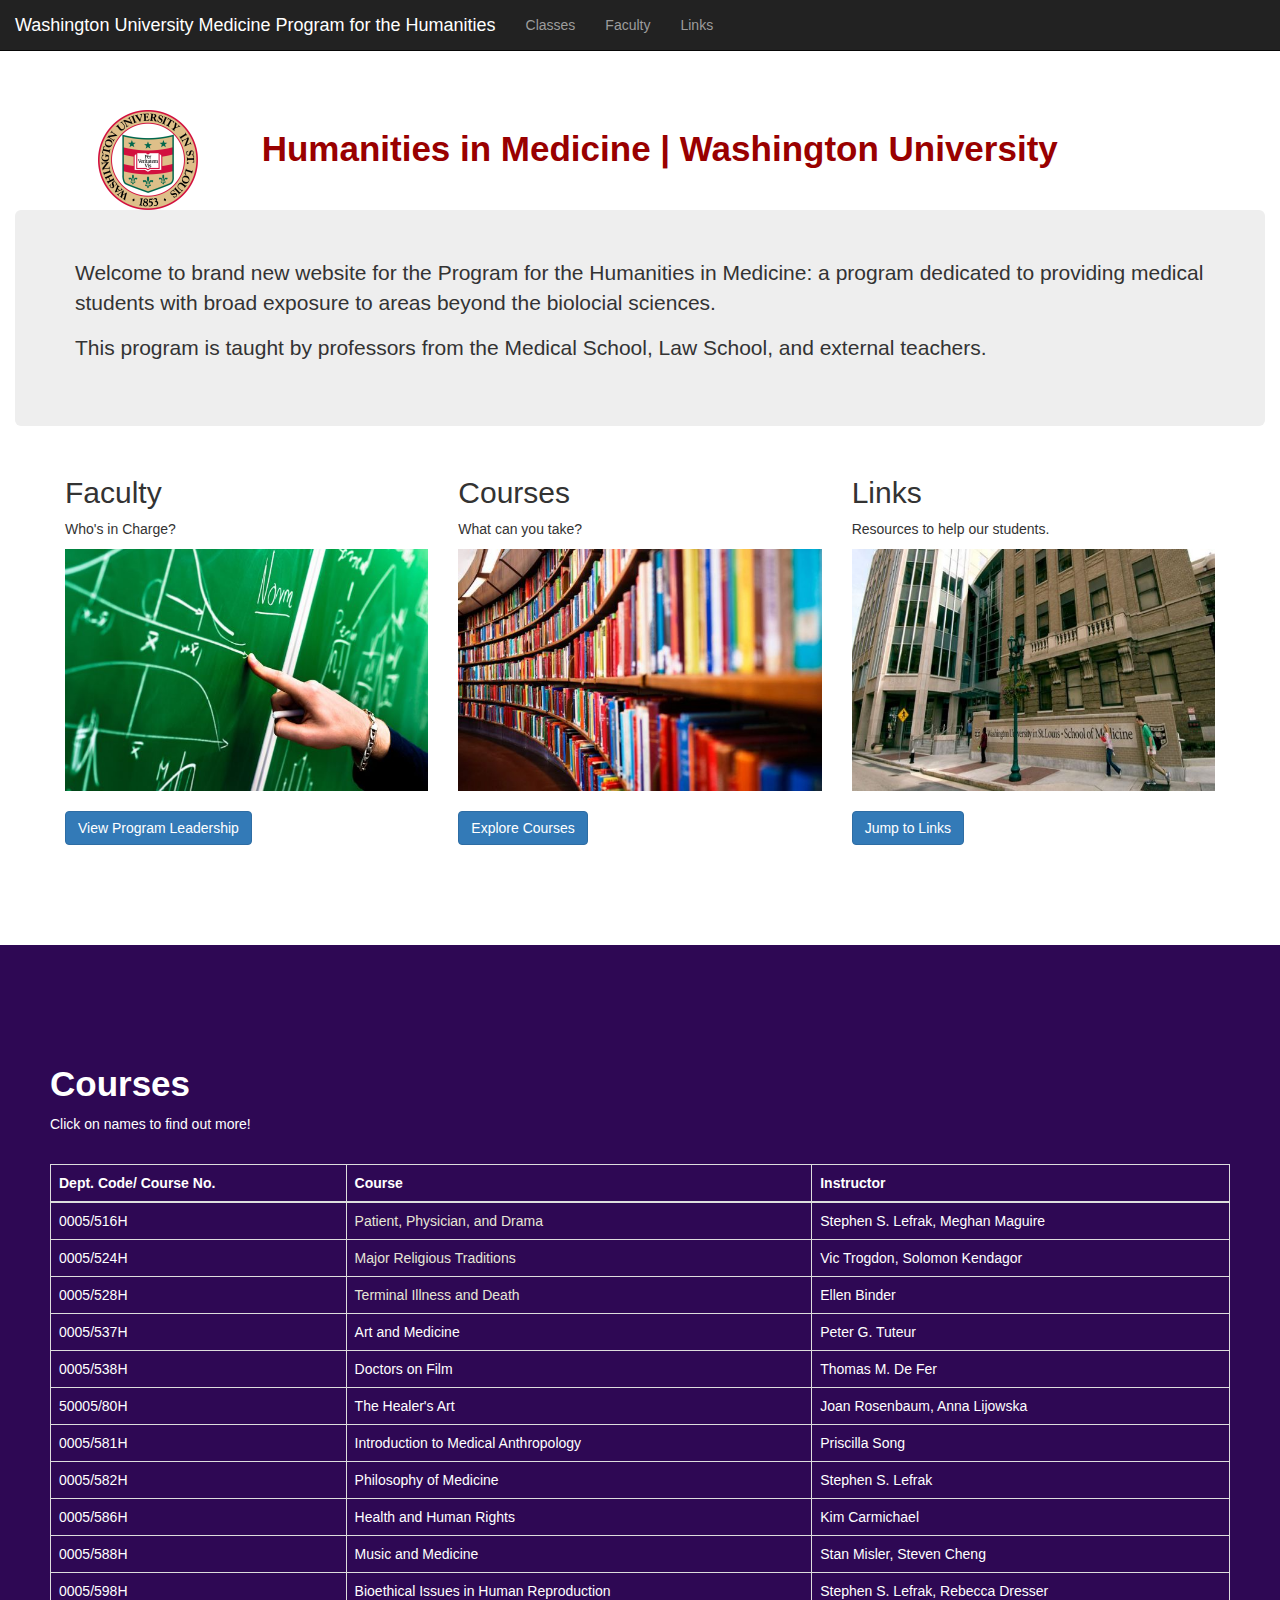
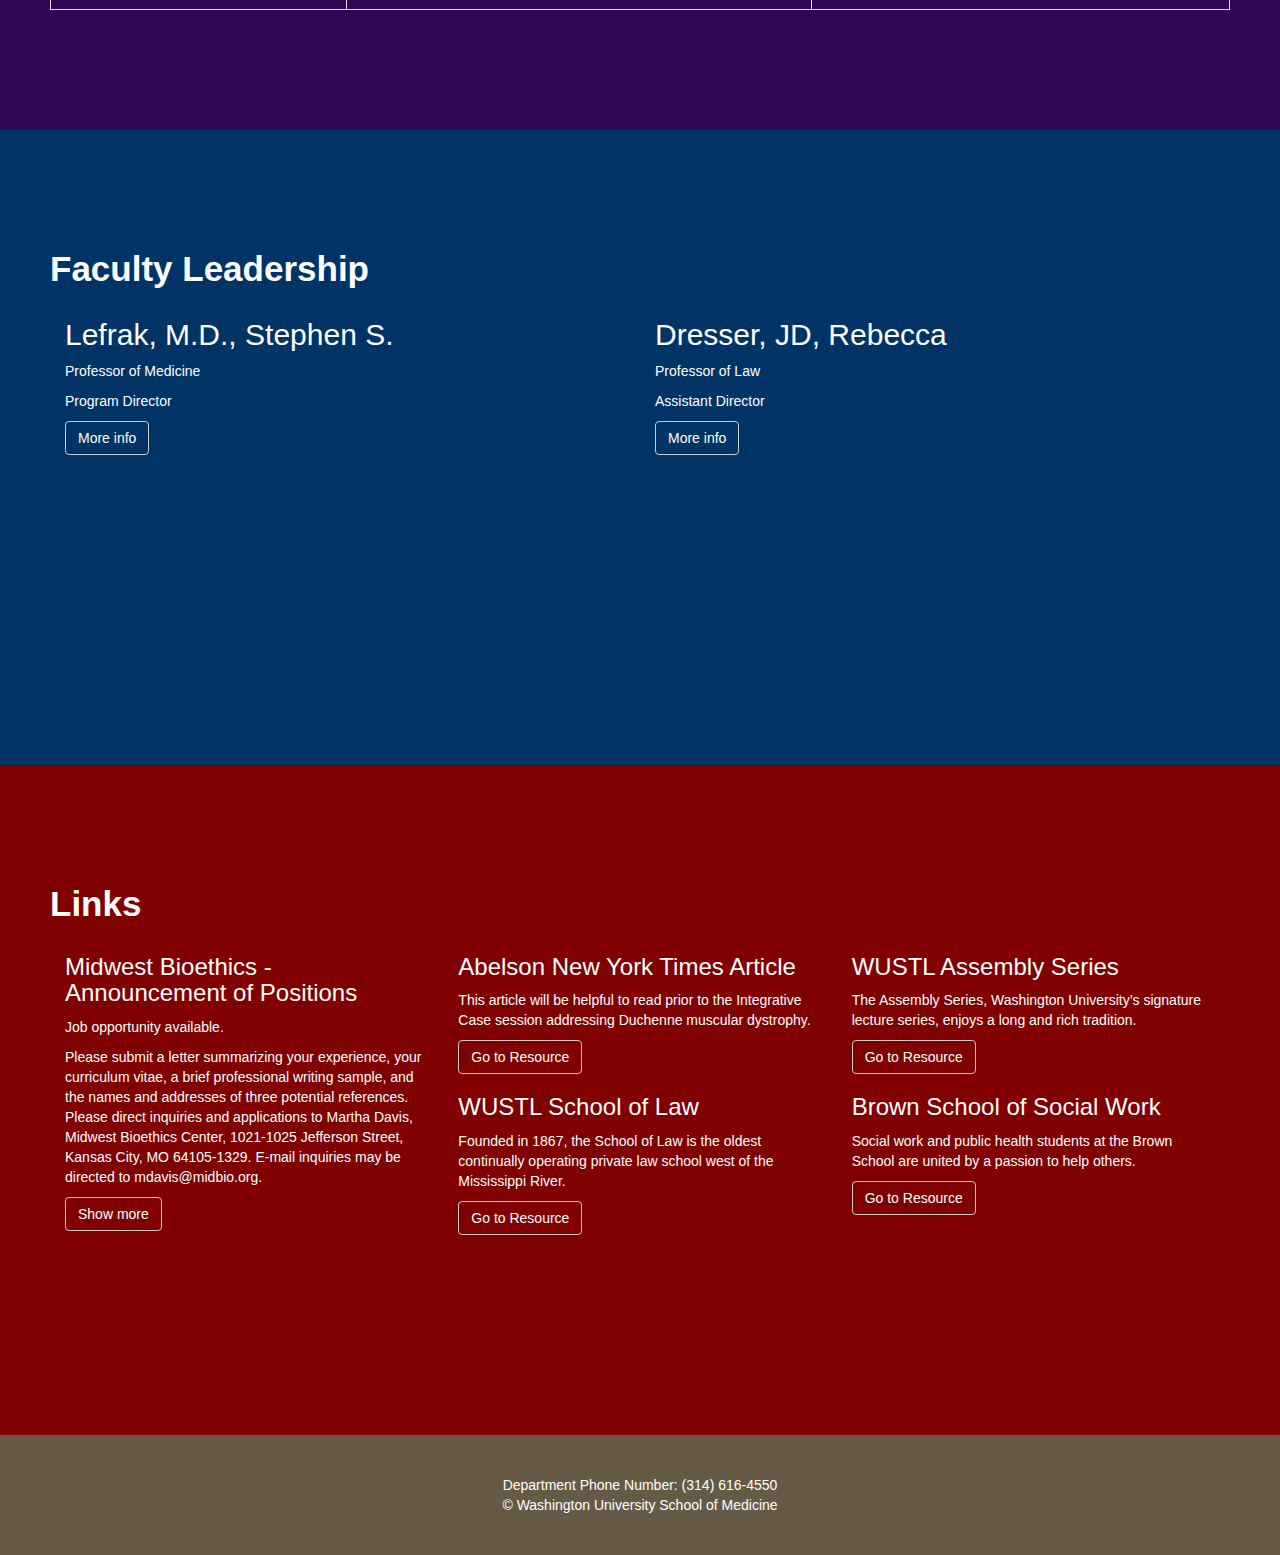
<file: index.html>
<!DOCTYPE html>
<html lang="en-us">
  <head>
    <meta charset="utf-8">
   <meta http-equiv="X-UA-Compatible" content="IE=edge">
   <meta name="viewport" content="width=device-width, initial-scale=1">
   <!-- The above 3 meta tags *must* come first in the head; any other head content must come *after* these tags -->
    <title>Humanities in Medicine | Washington University in St. Louis</title>
    <script src="https://ajax.googleapis.com/ajax/libs/jquery/1.12.0/jquery.min.js"></script>
    <script src="http://maxcdn.bootstrapcdn.com/bootstrap/3.3.6/js/bootstrap.min.js"></script>
    <link rel="stylesheet" type="text/css" href="stylesheets/normalize.css" media="screen">
    <link href="css/bootstrap.min.css" rel="stylesheet">
    <link href="stylesheets/mycustom.css" rel="stylesheet">
  </head>



  <body data-spy="scroll" data-target=".navbar" data-offset="50">

    <nav class="navbar navbar-inverse navbar-fixed-top">
      <div class="container-fluid">
        <div class="navbar-header">
            <button type="button" class="navbar-toggle" data-toggle="collapse" data-target="#myNavbar">
              <span class="icon-bar"></span>
              <span class="icon-bar"></span>
              <span class="icon-bar"></span>
          </button>
          <a class="navbar-brand" href="#">Washington University Medicine Program for the Humanities</a>
        </div>
        <div>
          <div class="collapse navbar-collapse" id="myNavbar">
            <ul class="nav navbar-nav">
              <li><a href="#classpage">Classes</a></li>
              <li><a href="#facpage">Faculty</a></li>
              <li><a href="#respage">Links</a></li>
            </ul>
          </div>
        </div>
      </div>
    </nav>
    <!--end script for smooth scroll-->

    <div class="container-fluid">

      <div class="pageheader">
        <!--Header: Logo | Program for the Humanities | WashU-->
        <div class="row">
          <div class="col-lg-2" >
              <img src="img/clearlogo.png" id="headerlogo" class="img-responsive">
          </div>
          <div class="col-lg-10" id="headertext">
            <h1> Humanities in Medicine | Washington University </h1>
          </div>
        </div>
      </div>

      <!--Jumbotron to introduce the page-->
      <div class="jumbotron">
          <p> Welcome to brand new website for the Program for the Humanities in Medicine: a program dedicated to providing medical students with broad exposure to areas beyond the biolocial sciences.</p>

          <p> This program is taught by professors from the Medical School, Law School, and external teachers. </p>
      </div>

      <!--Main topics Faculty, Courses, Links-->
      <div class="row" id="intropage">
        <div class="col-lg-4 col-md-4 col-sm-6 col-xs-12">
          <h2> Faculty </h2>
          <p> Who's in Charge?</p>
          <img src="img/professor.jpg" class="img-responsive">
          <br>
          <a class="btn btn-primary" href=#facpage> View Program Leadership</a>
        </div>
        <div class="col-lg-4 col-md-4 col-sm-6 col-xs-12">
          <h2> Courses </h2>
          <p> What can you take?</p>
          <img src="img/books.jpg" class="img-responsive">
            <br>
          <a class="btn btn-primary" href="#classpage"> Explore Courses </a>
        </div>
        <div class="col-lg-4 col-md-4 col-sm-6 col-xs-12">
          <h2> Links </h2>
          <p> Resources to help our students.</p>
          <img src="img/school.jpg" class="img-responsive">
            <br>
          <a class="btn btn-primary" href="#respage"> Jump to Links</a>
        </div>
    </div>

    <!--Page for Class -->
    <div class="row" id="classpage">
        <h1> Courses </h1>
        <p> Click on names to find out more! </p>
        <br>
          <div class="table-responsive">
            <table class="table table-bordered">
              <thead>
                <tr>
                  <th>Dept. Code/ Course No.</th>
                  <th> Course </th>
                  <th> Instructor </th>
                </tr>
              </thead>
              <tbody>
                <tr>
                  <td>0005/516H</td>
                  <td><a href="course.html" target="_blank">Patient, Physician, and Drama</a></td>
                  <td>Stephen S. Lefrak, Meghan Maguire</td>
                </tr>
                <tr>
                  <td>0005/524H</td>
                  <td><a href="course2.html" target="_blank">Major Religious Traditions</a></td>
                  <td>Vic Trogdon, Solomon Kendagor</td>
                </tr>
                <tr>
                    <td>0005/528H</td>
                  <td><a href="course3.html" target="_blank">Terminal Illness and Death</a></td>
                  <td>Ellen Binder</td>
                </tr>
                <tr>
                  <td>0005/537H</td>
                  <td>Art and Medicine</td>
                  <td>Peter G. Tuteur</td>
                </tr>
                <tr>
                  <td>0005/538H</td>
                  <td>Doctors on Film</td>
                  <td>Thomas M. De Fer</td>
                </tr>
                <tr>
                  <td>50005/80H</td>
                  <td>The Healer's Art</td>
                  <td>Joan Rosenbaum, Anna Lijowska</td>
                </tr>
                <tr>
                  <td>0005/581H</td>
                  <td>Introduction to Medical Anthropology</td>
                  <td>Priscilla Song</td>
                </tr>
                <tr>
                  <td>0005/582H</td>
                  <td>	Philosophy of Medicine</td>
                  <td>Stephen S. Lefrak</td>
                </tr>
                <tr>
                  <td>0005/586H</td>
                  <td>Health and Human Rights</td>
                  <td>Kim Carmichael</td>
                </tr>
                <tr>
                  <td>0005/588H</td>
                  <td>Music and Medicine</td>
                  <td>Stan Misler, Steven Cheng</td>
                </tr>
                <tr>
                  <td>0005/598H</td>
                  <td>Bioethical Issues in Human Reproduction</td>
                  <td>Stephen S. Lefrak, Rebecca Dresser</td>
                </tr>
              </tbody>
            </table>
          </div>
    </div>

    <!--Page for Faculty -->
    <div class="row" id="facpage">

          <h1> Faculty Leadership</h1>

          <div class="col-lg-6 col-md-6 col-sm-6 col-xs-12">
            <h2>Lefrak, M.D., Stephen S.</h2>
            <p>Professor of Medicine</p>
            <p>Program Director</p>
            <a class="btn btn-default" href="https://wuphysicians.wustl.edu/for-patients/find-a-physician/stephen-s-lefrak" target="_blank"> More info </a>
          </div>

          <div class="col-lg-6 col-md-6 col-sm-6 col-xs-12">
            <h2>Dresser, JD, Rebecca</h2>
            <p>Professor of Law</p>
            <p>Assistant Director<p>
              <a class="btn btn-default" href="http://law.wustl.edu/faculty/pages.aspx?id=226" target="_blank"> More info </a>
          </div>
      </div>

    <!--Page for Links -->
    <div class="row" id="respage">

      <h1> Links </h1>
    <div class="col-lg-4 col-md-6 col-sm-6 col-xs-12">
      <h3>Midwest Bioethics - Announcement of Positions</h3>
      <p> Job opportunity available.</p>

      <p> Please submit a letter summarizing your experience, your curriculum vitae, a brief professional writing sample, and the names and addresses of three potential references. Please direct inquiries and applications to Martha Davis, Midwest Bioethics Center, 1021-1025 Jefferson Street, Kansas City, MO 64105-1329. E-mail inquiries may be directed to mdavis@midbio.org. </p>
      <a class="btn btn-default" data-toggle="collapse" data-target="#demo">Show more</a>
      <div id="demo" class="collapse">
          <p>Midwest Bioethics Center is a freestanding practical bioethics center dedicated to addressing ethical issues in health and healthcare based in Kansas City, Missouri. </p>

          <p>The Center is seeking candidates for Program Associates.</p>

          <b>Qualifications for Program Associate.</b>
          <p>PhD in ethics or a social science discipline (medical sociology, health policy, etc.) preferred, MD, JD, or master's degree in related field with experience considered. Must have significant content knowledge one of the above domains; strong written and oral communication skills (in English); strong planning and project management skills; and ability to administer grants according to parameters/criteria of awarding foundations or funding sources. Experience in policy research is important. Preparing and presenting information on research ethics issues to diverse audiences is a critical skill.</p>

          <b>To Apply:</b>
          <p>Please submit a letter summarizing your experience, your curriculum vitae, a brief professional writing sample, and the names and addresses of three potential references. Please direct inquiries and applications to Martha Davis, Midwest Bioethics Center, 1021-1025 Jefferson Street, Kansas City, MO 64105-1329. E-mail inquiries may be directed to mdavis@midbio.org.</p>
      </div>
    </div>
    <div class="col-lg-4 col-md-6 col-sm-6 col-xs-12">
      <h3> Abelson New York Times Article </h3>
      <p>  This article will be helpful to read prior to the Integrative Case session addressing Duchenne muscular dystrophy. </p>
      <a class="btn btn-default" href="http://www.nytimes.com/2008/07/17/business/17dystrophy.html " target="_blank"> Go to Resource </a>
    </div>

    <div class="col-lg-4 col-md-6 col-sm-6 col-xs-12">
      <h3> WUSTL Assembly Series </h3>
      <p> The Assembly Series, Washington University’s signature lecture series, enjoys a long and rich tradition. </p>
      <a class="btn btn-default" href="http://assemblyseries.wustl.edu/" target="_blank"> Go to Resource </a>
    </div>
    <div class="col-lg-4 col-md-6 col-sm-6 col-xs-12">
      <h3> WUSTL School of Law </h3>
      <p> Founded in 1867, the School of Law is the oldest continually operating private law school west of the Mississippi River.  </p>
      <a class="btn btn-default" href="http://law.wustl.edu/" target="_blank"> Go to Resource </a>
    </div>
    <div class="col-lg-4 col-md-6 col-sm-6 col-xs-12">
      <h3> Brown School of Social Work </h3>
      <p>  Social work and public health students at the Brown School are united by a passion to help others. </p>
      <a class="btn btn-default" href="http://brownschool.wustl.edu/Pages/Home.aspx" target="_blank"> Go to Resource </a>
    </div>
    </div>

  </div>
  <!--Container end -->
  </body>
  <footer>
    <br><br>
    <p> Department Phone Number: (314) 616-4550 </p>
    <p> &copy; Washington University School of Medicine </p>
  </footer>
</html>
</file>
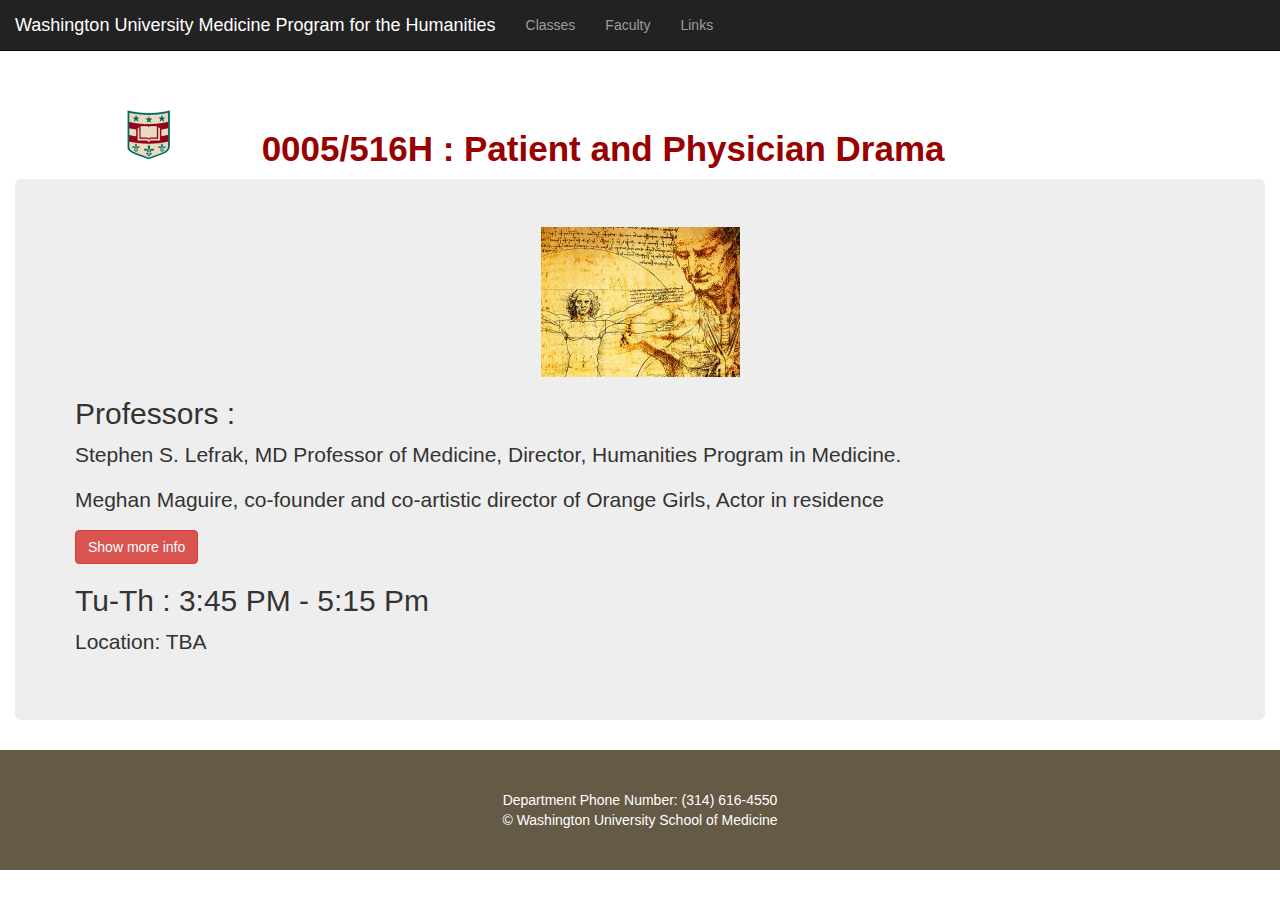
<file: course.html>
<!DOCTYPE html>
<html lang="en-us">
  <head>
    <meta charset="utf-8">
   <meta http-equiv="X-UA-Compatible" content="IE=edge">
   <meta name="viewport" content="width=device-width, initial-scale=1">
   <!-- The above 3 meta tags *must* come first in the head; any other head content must come *after* these tags -->
    <title>Humanities in Medicine | Washington University in St. Louis</title>
    <script src="https://ajax.googleapis.com/ajax/libs/jquery/1.12.0/jquery.min.js"></script>
    <script src="http://maxcdn.bootstrapcdn.com/bootstrap/3.3.6/js/bootstrap.min.js"></script>
    <link rel="stylesheet" type="text/css" href="stylesheets/normalize.css" media="screen">
    <link href="css/bootstrap.min.css" rel="stylesheet">
    <link href="stylesheets/mycustom.css" rel="stylesheet">
  </head>

  <body>

    <nav class="navbar navbar-inverse navbar-fixed-top">
      <div class="container-fluid">
        <div class="navbar-header">
          <a class="navbar-brand" href="index.html">Washington University Medicine Program for the Humanities</a>
        </div>
        <div>
          <div class="collapse navbar-collapse" id="myNavbar">
            <ul class="nav navbar-nav">
              <li><a href="index.html#classpage">Classes</a></li>
              <li><a href="index.html#facpage">Faculty</a></li>
              <li><a href="index.html#respage">Links</a></li>
            </ul>
          </div>
        </div>
      </div>
    </nav>

    <div class="container-fluid">

      <div class="pageheader">
        <!--Header: Logo | Program for the Humanities | WashU-->
        <div class="row">
          <div class="col-lg-2" >
              <img src="img/logo.png" id="headerlogo" class="img-responsive">
          </div>
          <div class="col-lg-10" id="headertext">
            <h1> 0005/516H : Patient and Physician Drama</h1>
          </div>
        </div>
      </div>

      <div class="jumbotron">
        <img src="img/campus.jpg" id="courselogo" class="img-responsive">

        <h2>Professors : </h2>
        <p> Stephen S. Lefrak, MD Professor of Medicine, Director, Humanities Program in Medicine. </p>
        <p>Meghan Maguire, co-founder and co-artistic director of Orange Girls, Actor in residence </p>
        <a class="btn btn-danger" data-toggle="collapse" data-target="#summary">Show more info</a>
        <div id="summary" class="collapse">
          <p>The enterprise of medicine affects human life and values in ways, which cannot be foreseen, even by those most intimately involved. Thus clinical medicine is at its foundation a moral enterprise. While ethical discourse is one means to investigate and describe this enterprise, clinical medicine is far too complex to be reduced to scientific, ethical, or any other specialized language. Therefore narrative, as “simple” as story telling can be a potent tool in learning and studying the events in the clinical arena. Narrative may take many forms and drama has much to offer as a way to both learn and investigate human problems and interaction in the clinical arena.</p>
          <p>It is a truism to state that there are complex relationships involved in the interaction between patient and physician, however successful communication is a critical building block for the physician patient relationship. Communication depends on many skills and knowledge bases, including verbal skills, body language, story telling, ethical discourse, and understanding of the “self” and “the other”. Developing and improving these skills is critical throughout the career of a “healer”.</p>
          <p>In this selective the students will interact with theatre professionals in short dramas that are centered about medical themes. The goals will be to achieve a level of performance of the drama as well as an understanding of the issues portrayed. Importantly the students will learn how to effectively convey emotion and information in a manner most likely to be received by patients. </p>
          <p>Social and ethical issues are critical in the enterprise of medicine. However they are not separate from the care of the individual patient nor from the interaction of the physician, patient and family </p>
        </div>

        <h2> Tu-Th : 3:45 PM - 5:15 Pm</h2>
        <p> Location: TBA </p>
      </div>
    </div>
  </body>
  <footer>
    <br><br>
    <p> Department Phone Number: (314) 616-4550 </p>
    <p> &copy; Washington University School of Medicine </p>
  </footer>
</file>
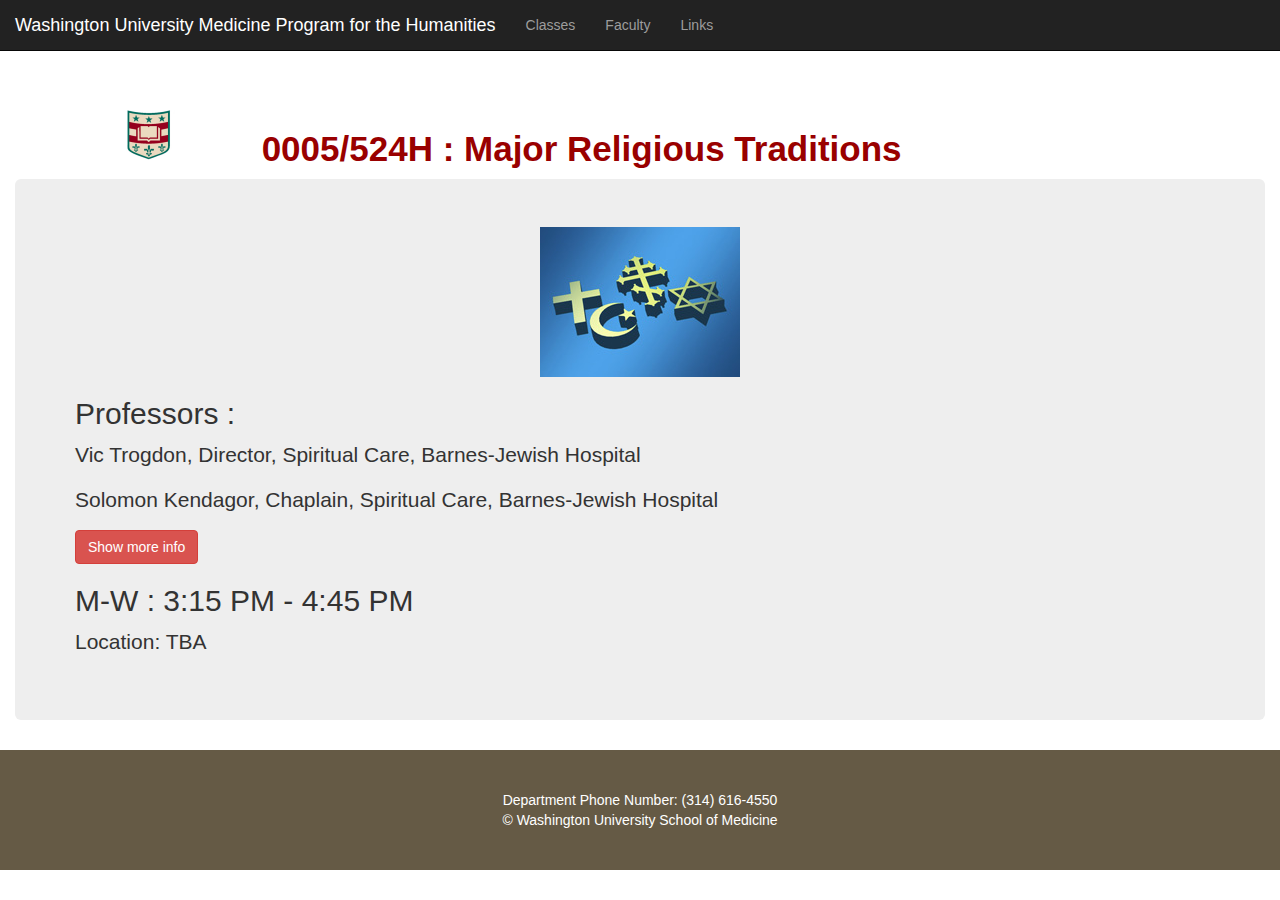
<file: course2.html>
<!DOCTYPE html>
<html lang="en-us">
  <head>
    <meta charset="utf-8">
   <meta http-equiv="X-UA-Compatible" content="IE=edge">
   <meta name="viewport" content="width=device-width, initial-scale=1">
   <!-- The above 3 meta tags *must* come first in the head; any other head content must come *after* these tags -->
    <title>Humanities in Medicine | Washington University in St. Louis</title>
    <script src="https://ajax.googleapis.com/ajax/libs/jquery/1.12.0/jquery.min.js"></script>
    <script src="http://maxcdn.bootstrapcdn.com/bootstrap/3.3.6/js/bootstrap.min.js"></script>
    <link rel="stylesheet" type="text/css" href="stylesheets/normalize.css" media="screen">
    <link href="css/bootstrap.min.css" rel="stylesheet">
    <link href="stylesheets/mycustom.css" rel="stylesheet">
  </head>

  <body>

    <nav class="navbar navbar-inverse navbar-fixed-top">
      <div class="container-fluid">
        <div class="navbar-header">
          <a class="navbar-brand" href="index.html">Washington University Medicine Program for the Humanities</a>
        </div>
        <div>
          <div class="collapse navbar-collapse" id="myNavbar">
            <ul class="nav navbar-nav">
              <li><a href="index.html#classpage">Classes</a></li>
              <li><a href="index.html#facpage">Faculty</a></li>
              <li><a href="index.html#respage">Links</a></li>
            </ul>
          </div>
        </div>
      </div>
    </nav>

    <div class="container-fluid">

      <div class="pageheader">
        <!--Header: Logo | Program for the Humanities | WashU-->
        <div class="row">
          <div class="col-lg-2" >
              <img src="img/logo.png" id="headerlogo" class="img-responsive">
          </div>
          <div class="col-lg-10" id="headertext">
            <h1> 0005/524H : Major Religious Traditions</h1>
          </div>
        </div>
      </div>

      <div class="jumbotron">
        <img src="img/religion.jpg" id="courselogo" class="img-responsive">

        <h2>Professors : </h2>
        <p> Vic Trogdon, Director, Spiritual Care, Barnes-Jewish Hospital</p>
        <p>Solomon Kendagor,  Chaplain, Spiritual Care, Barnes-Jewish Hospital </p>
        <a class="btn btn-danger" data-toggle="collapse" data-target="#summary">Show more info</a>
        <div id="summary" class="collapse">
          <p> This course will introduce the students to the tenets of mainline religions found in the United States and how their beliefs and practices can best be considered in understanding the whole patient/family for treatment, planning and decision-making. Primary attention will be given to Christian, Jewish and Muslim traditions as well as others with particular considerations for health care. Special attention will be paid to end of life issues, decision making and interpersonal dynamics. The students also will be introduced to a clinical model of understanding faith and spirituality within the context of health care.</p>
        </div>
        <h2> M-W : 3:15 PM - 4:45 PM</h2>
        <p> Location: TBA </p>
      </div>
    </div>
  </body>
  <footer>
    <br><br>
    <p> Department Phone Number: (314) 616-4550 </p>
    <p> &copy; Washington University School of Medicine </p>
  </footer>
</file>
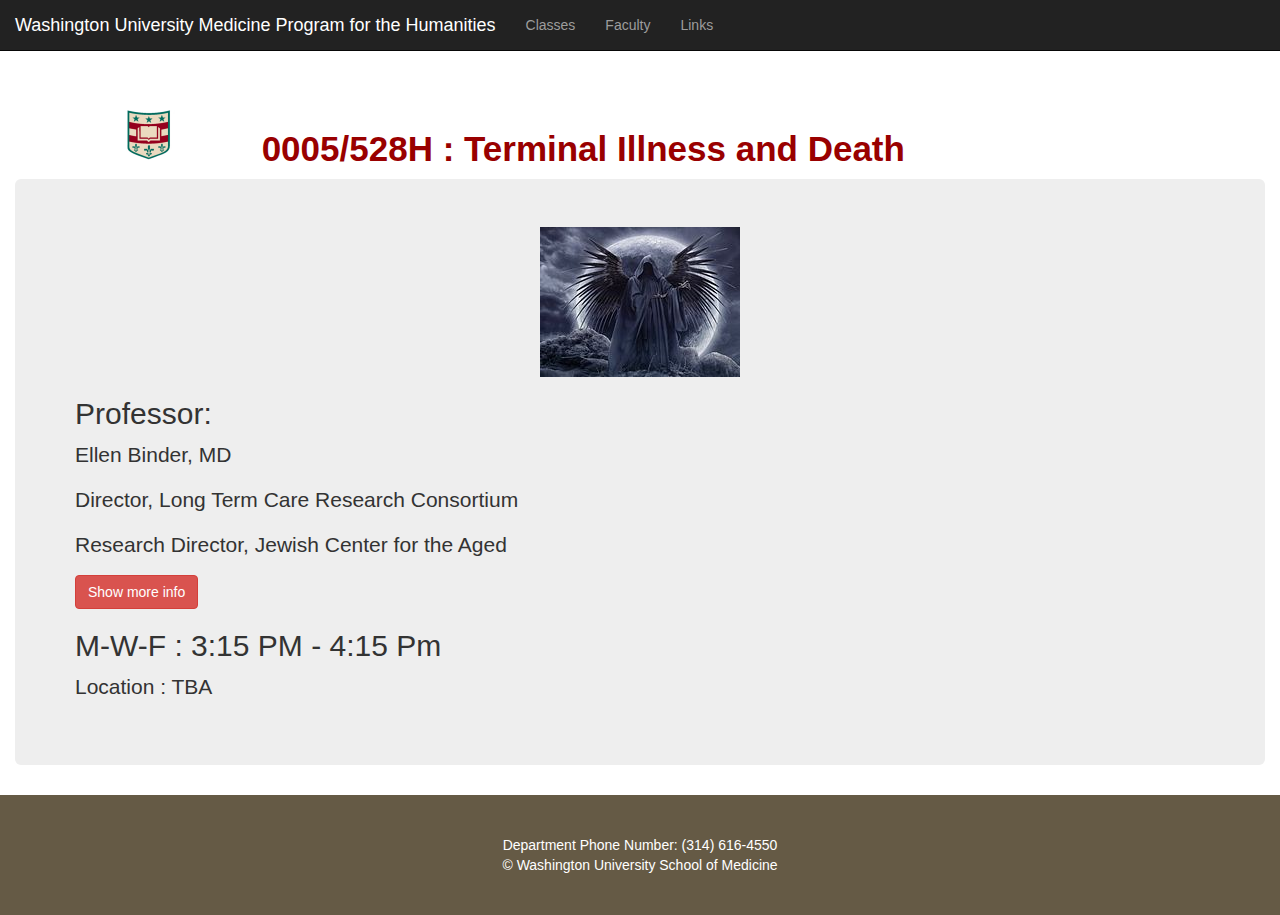
<file: course3.html>
<!DOCTYPE html>
<html lang="en-us">
  <head>
    <meta charset="utf-8">
   <meta http-equiv="X-UA-Compatible" content="IE=edge">
   <meta name="viewport" content="width=device-width, initial-scale=1">
   <!-- The above 3 meta tags *must* come first in the head; any other head content must come *after* these tags -->
    <title>Humanities in Medicine | Washington University in St. Louis</title>
    <script src="https://ajax.googleapis.com/ajax/libs/jquery/1.12.0/jquery.min.js"></script>
    <script src="http://maxcdn.bootstrapcdn.com/bootstrap/3.3.6/js/bootstrap.min.js"></script>
    <link rel="stylesheet" type="text/css" href="stylesheets/normalize.css" media="screen">
    <link href="css/bootstrap.min.css" rel="stylesheet">
    <link href="stylesheets/mycustom.css" rel="stylesheet">
  </head>

  <body>

    <nav class="navbar navbar-inverse navbar-fixed-top">
      <div class="container-fluid">
        <div class="navbar-header">
          <a class="navbar-brand" href="index.html">Washington University Medicine Program for the Humanities</a>
        </div>
        <div>
          <div class="collapse navbar-collapse" id="myNavbar">
            <ul class="nav navbar-nav">
              <li><a href="index.html#classpage">Classes</a></li>
              <li><a href="index.html#facpage">Faculty</a></li>
              <li><a href="index.html#respage">Links</a></li>
            </ul>
          </div>
        </div>
      </div>
    </nav>

    <div class="container-fluid">

      <div class="pageheader">
        <!--Header: Logo | Program for the Humanities | WashU-->
        <div class="row">
          <div class="col-lg-2" >
              <img src="img/logo.png" id="headerlogo" class="img-responsive">
          </div>
          <div class="col-lg-10" id="headertext">
            <h1> 0005/528H : Terminal Illness and Death</h1>
          </div>
        </div>
      </div>

      <div class="jumbotron">
        <img src="img/grim.jpeg" id="courselogo" class="img-responsive">
        <h2>Professor: </h2>
        <p>Ellen Binder, MD </p>
        <p>Director, Long Term Care Research Consortium </p>
        <p>Research Director, Jewish Center for the Aged</p>
        <a class="btn btn-danger" data-toggle="collapse" data-target="#summary">Show more info</a>
        <div id="summary" class="collapse">
          <p>In this seminar we will examine such topics as: 1) psychological, social, and professional responses to terminal illness and death; 2) communicating bad news to patients; 3) grief and bereavement; 4) palliative care and physician-assisted suicide. Teaching sessions will include viewing of videotapes and interviews with practitioners and/or patients, and will rely heavily on student participation.</p>
      </div>
        <h2> M-W-F : 3:15 PM - 4:15 Pm</h2>
        <p> Location : TBA </p>
      </div>
    </div>
  </body>
  <footer>
    <br><br>
    <p> Department Phone Number: (314) 616-4550 </p>
    <p> &copy; Washington University School of Medicine </p>
  </footer>
</file>
<file: stylesheets/mycustom.css>
h1{
  color: #990000 ;
  font-size: 250%;
  font-weight: bolder;
}

.nav{
  height: auto;
}


.row{
  padding-left: 50px;
  padding-right: 50px;
}

a{
  display: block;
  margin: auto;
}

#headerlogo{
 display: block;
  margin: auto;
}

#courselogo{
 display: block;
  margin: auto;
}

.pageheader{
  padding-top: 110px;
}

#intropage{
  padding-bottom: 100px;
}

#classpage h1{
  color: white;
  background-color: inherit;
}

#classpage a{
  color: #e6e6d6;
  background-color: inherit;
}

#classpage{
  padding-top: 100px;
  padding-bottom: 100px;
  background-color: #2E0854;
  color: white;

}

#facpage h1{
  color: white;
  background-color: inherit;
}

#facpage a{
  color: white;
  background-color: inherit;
}


#facpage{
  padding-top: 100px;
  padding-bottom: 300px;
  background-color: #003366;
  color:white;
}

#respage a{
  background-color: inherit;
  color: white;
}

#respage button{
  background-color: inherit;
  color: white;
}

#respage h1{
  background-color: inherit;
  color: white;
}

#respage{
  padding-top: 100px;
  padding-bottom: 200px;
  background-color: #800000;
  color: white;
}

footer{
  width:100%;
  height: 120px;
  background-color: #655a45;
}

footer p{
  margin:auto;
  text-align: center;
  size: 150%;
  color:white;
}

.page-header{
  padding: 5px 25px 5px 25px;
}
</file>
